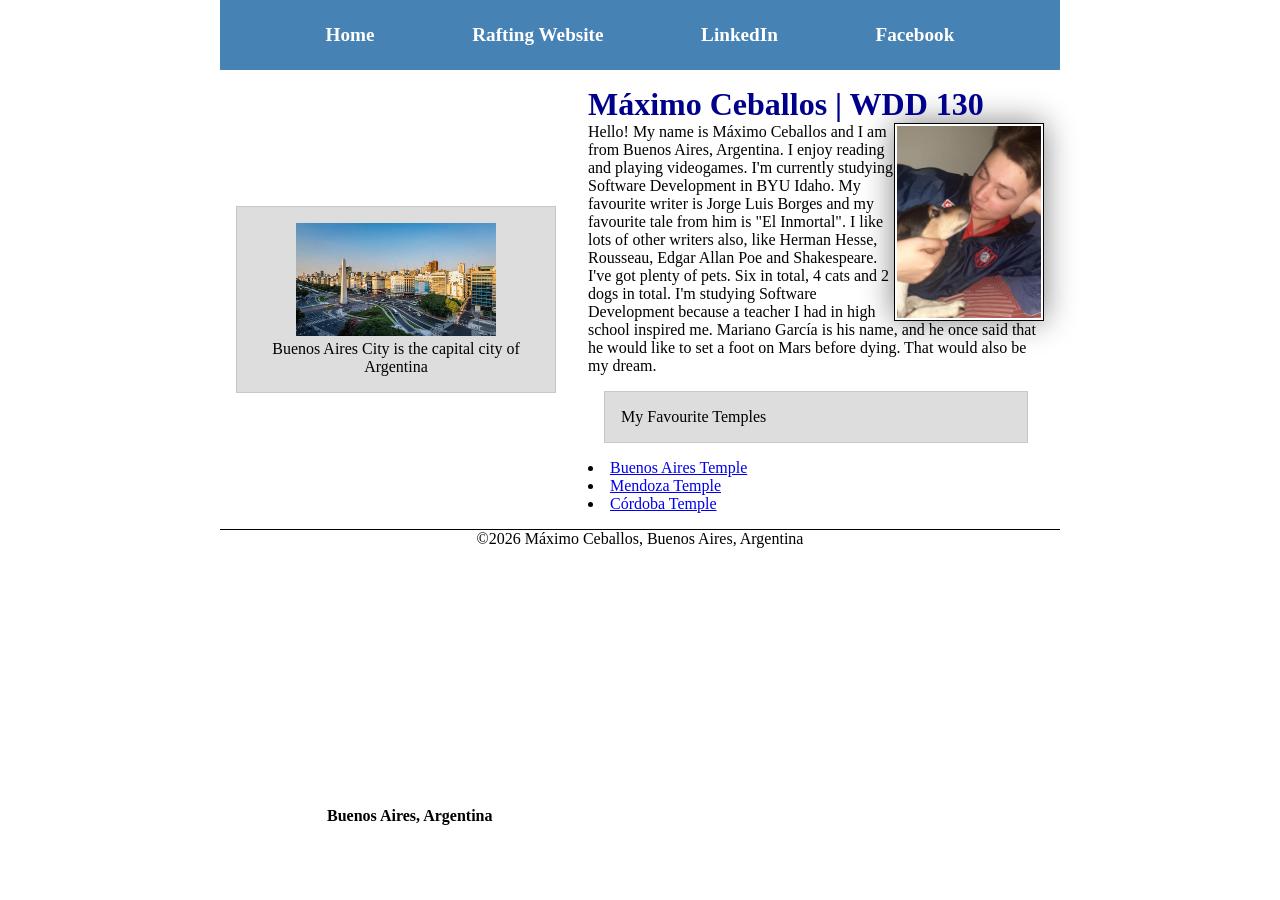
<file: index.html>
<!DOCTYPE html>
<html lang="en-US">

<head>
    <meta charset="utf-8">
    <meta name="viewport" content="width=device-width,initial-scale=1.0">
    <title> Máximo Ceballos | WDD 130</title>
    <meta name="description" content="This home page is for my WDD 130 course in BYU
        and it will be used to show my progress in both HTML and CSS">
    <meta name="author" content="Máximo Ceballos">
    <link rel="stylesheet" href="styles/styles.css">
</head>

<body>
    <header>
        <nav>
            <a href="#">Home</a>
            <a href="wwr/">Rafting Website</a>
            <a href="https://linkedin.com.">LinkedIn</a>
            <a href="https://facebook.com.">Facebook</a>
        </nav>
    </header>
    <div class="grid">
        <main>
            <h1> Máximo Ceballos | WDD 130</h1>
            <img src="images/profile.jpg" alt="Hello, my name is Máximo Ceballos" width="200">
            <p>Hello! My name is Máximo Ceballos and I am from Buenos Aires, Argentina. I enjoy
                reading
                and playing videogames. I'm currently studying Software Development in BYU Idaho. My
                favourite
                writer is Jorge Luis Borges and my favourite tale from him is "El Inmortal". I like
                lots
                of other
                writers also, like Herman Hesse, Rousseau, Edgar Allan Poe and Shakespeare. I've got
                plenty of pets.
                Six in total, 4 cats and 2 dogs in total. I'm studying Software Development because
                a
                teacher I had
                in high school inspired me. Mariano García is his name, and he once said that he
                would
                like to set
                a foot on Mars before dying. That would also be my dream.</p>
            <ul class="box">My Favourite Temples</ul>
            <li><a href="https://www.churchofjesuschrist.org/temples/details/buenos-aires-argentina-temple?lang=eng"
                  target="_blank" rel="noopener">Buenos Aires Temple</a></li>
            <li><a href="https://www.churchofjesuschrist.org/temples/details/mendoza-argentina-temple?lang=eng"
                  target="_blank" rel="noopener">Mendoza Temple</a></li>
            <li><a href="https://www.churchofjesuschrist.org/temples/details/cordoba-argentina-temple?lang=eng"
                  target="_blank" rel="noopener">Córdoba Temple</a></li>
        </main>
        <aside class="box">
            <h2>Buenos Aires, Argentina</h2>
            <img src="images/caba.jpg" alt="This is Buenos Aires City, Argentina" width="200">
            <p>Buenos Aires City is the capital city of Argentina </p>
        </aside>
    </div>
    <footer>
        <p>©2026 Máximo Ceballos, Buenos Aires, Argentina</p>
    </footer>
</body>

</html>
</file>
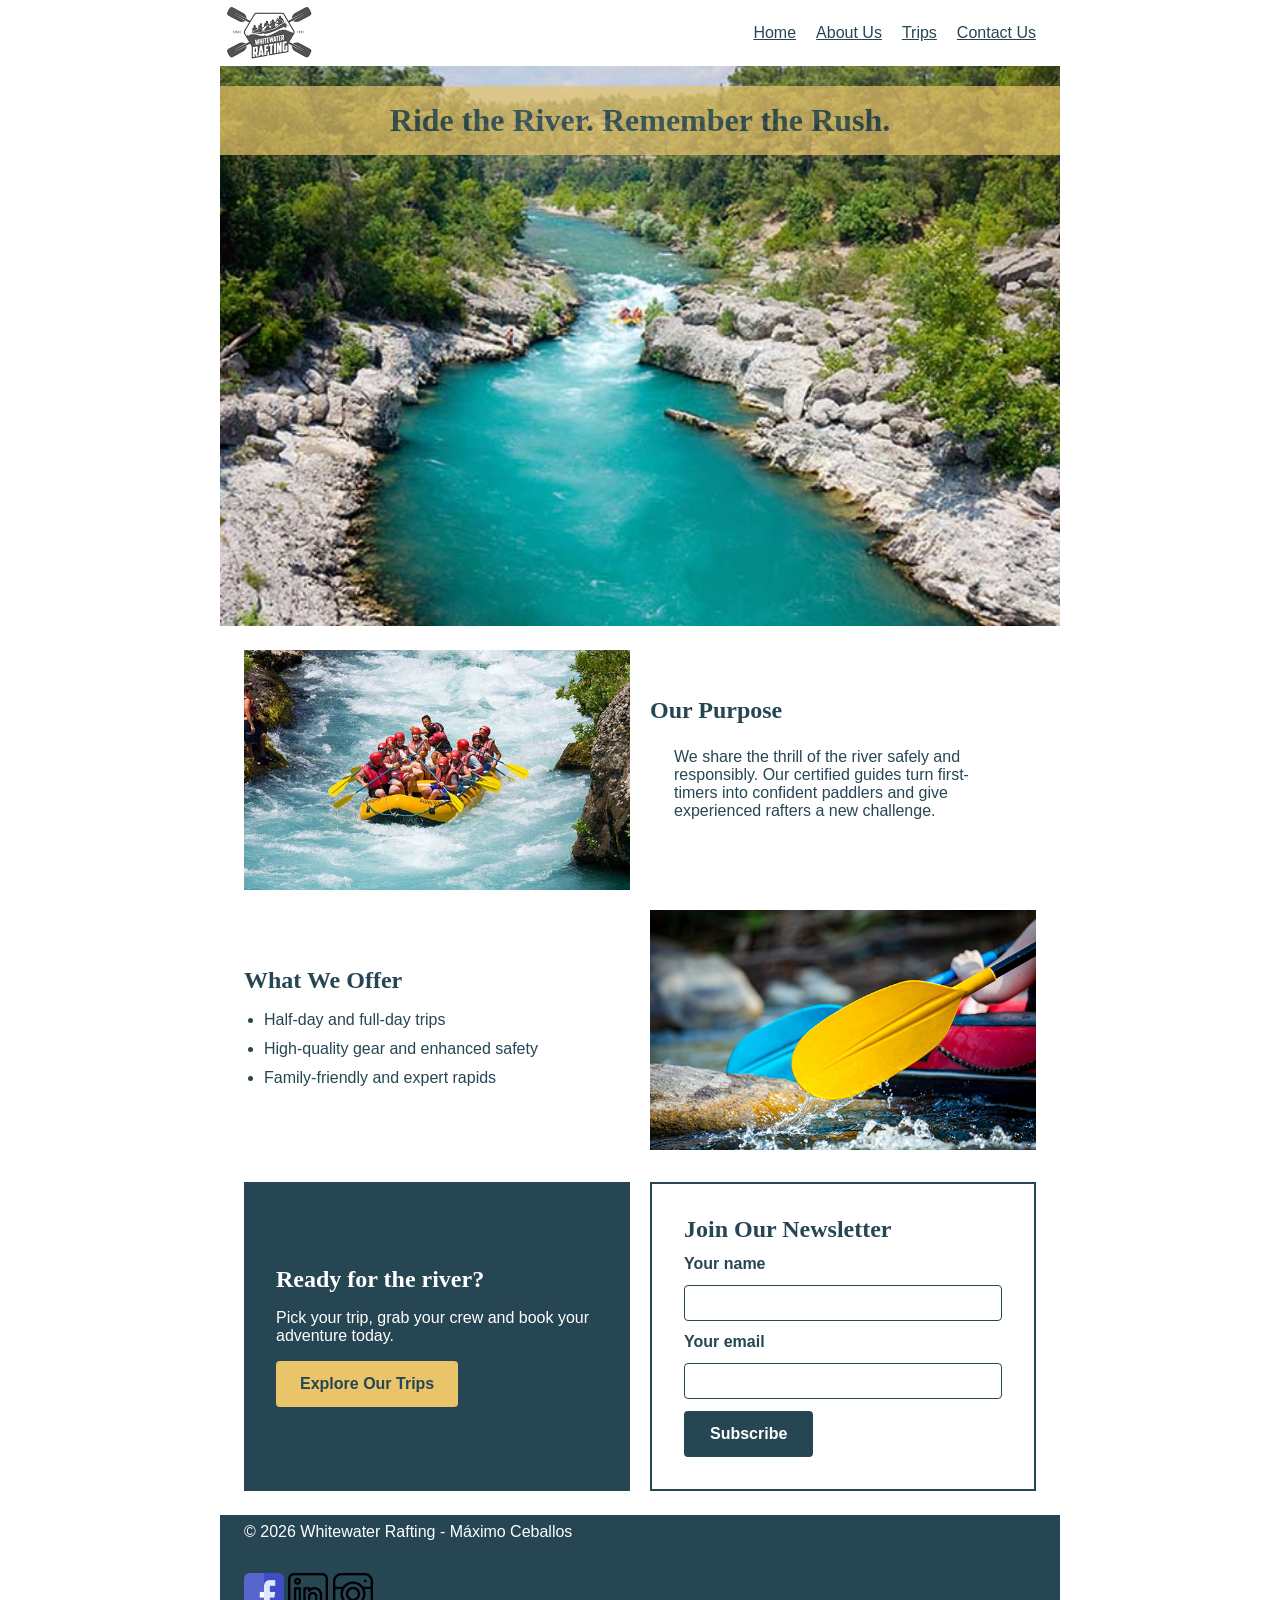
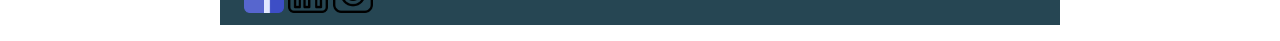
<file: wwr/index.html>
<!DOCTYPE html>
<html lang="en">

<head>
    <meta charset="UTF-8">
    <meta name="viewport" content="width=device-width, initial-scale=1.0">
    <meta name="author" content="Máximo Ceballos">
    <meta name="description"
      content="Whitewater Rafting offers guided river trips for every skill level. Explore our adventures and join our newsletter for trip news and special offers">
    <link rel="stylesheet" href="styles/rafting.css">
    <title>Home Whitewater Rafting</title>
</head>

<body>
    <header>
        <img src="images/z-wwr-crossedoars.png" alt="logo" width="200">
        <nav>
            <ul>
                <li><a href="index.html">Home</a></li>
                <li><a href="about.html">About Us</a></li>
                <li><a href="trips.html">Trips</a></li>
                <li><a href="contact.html">Contact Us</a></li>
            </ul>
        </nav>
    </header>
    <main>
        <div class="hero">
            <img src="images/rafting58_600.jpg" alt="Raft riding through whitewater rapids">
            <h1>Ride the River. Remember the Rush.</h1>
        </div>

        <section class="welcome">
            <img src="images/rafting1.jpg" alt="Guides and rafters paddling on the river">
            <div>
                <h2>Our Purpose</h2>
                <p>We share the thrill of the river safely and responsibly. Our certified guides
                    turn
                    first-timers into confident paddlers and give experienced rafters a new
                    challenge.</p>
            </div>
            <div>
                <h2>What We Offer</h2>
                <ul>
                    <li>Half-day and full-day trips</li>
                    <li>High-quality gear and enhanced safety</li>
                    <li>Family-friendly and expert rapids</li>
                </ul>
            </div>
            <img src="images/rafting3.jpg" alt="Group of rafters celebrating after a trip">
        </section>

        <section class="signup">
            <div class="cta">
                <h2>Ready for the river?</h2>
                <p>Pick your trip, grab your crew and book your adventure today.</p>
                <a href="trips.html" class="cta-button">Explore Our Trips</a>
            </div>

            <form class="newsletter" action="#" method="post">
                <h2>Join Our Newsletter</h2>
                <label for="name">Your name</label>
                <input type="text" id="name" name="name" required autocomplete="name">

                <label for="email">Your email</label>
                <input type="email" id="email" name="email" required autocomplete="email">

                <button type="submit">Subscribe</button>
            </form>
        </section>
    </main>
    <footer>
        <p>© 2026 Whitewater Rafting - Máximo Ceballos </p>
        <nav class="socialmedia">
            <a href="https://facebook.com">
                <img src="images/facebook.png" alt="Facebook Icon" width="100">
            </a>
            <a href="https://linkedin.com">
                <img src="images/linkedin.png" alt="LinkedIn Icon" width="100">
            </a>
            <a href="https://instagram.com">
                <img src="images/instagram.png" alt="Instagram Icon" width="100">
            </a>
        </nav>
    </footer>
</body>

</html>
</file>
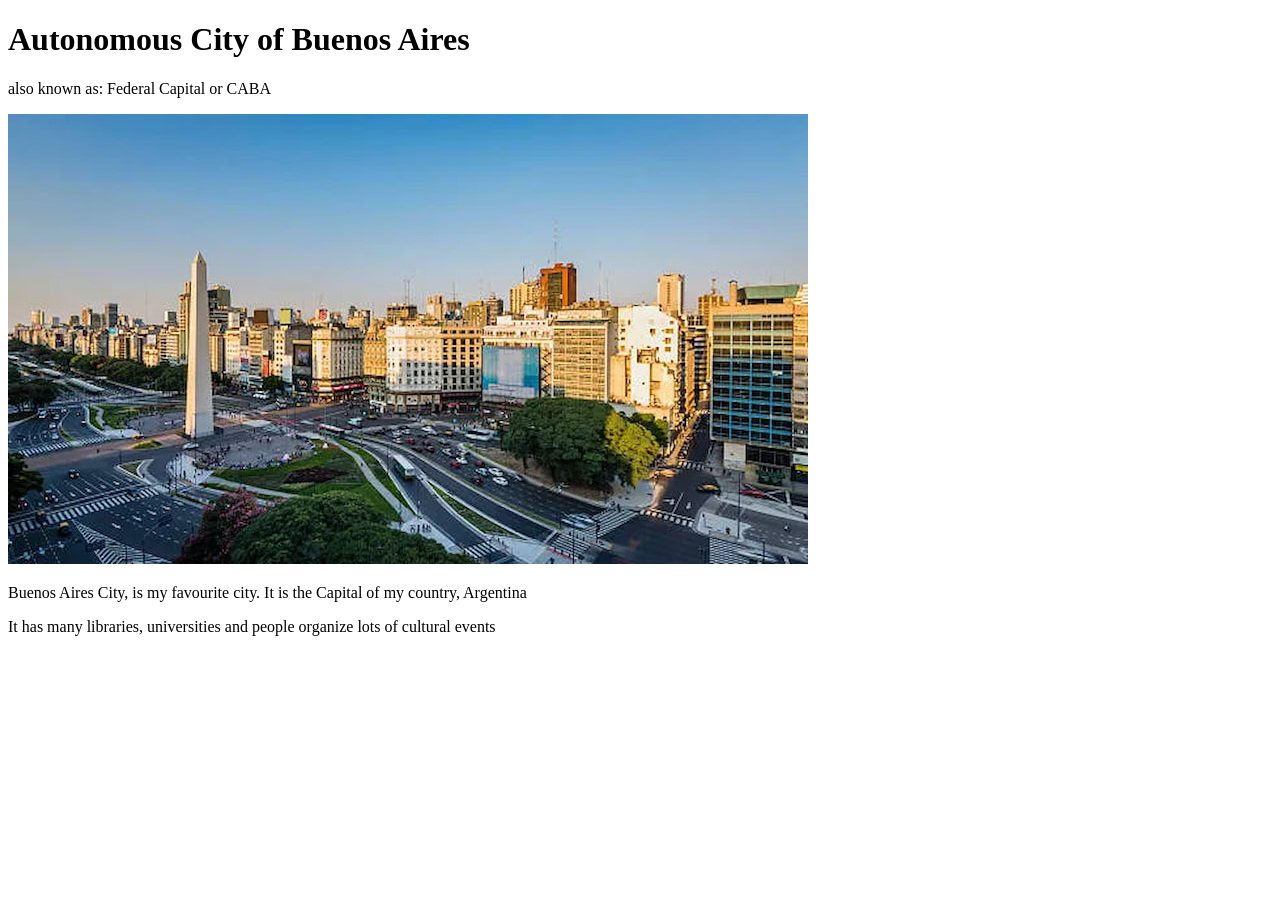
<file: week01/favorite-city.html>
<!DOCTYPE html>
<html lang="en">

<head>
    <meta charset="UTF-8">
    <meta name="viewport" content="width=device-width, initial-scale=1.0">
    <title>Favourite City</title>
</head>

<body>
    <h1>Autonomous City of Buenos Aires</h1>
    <p>also known as: Federal Capital or CABA</p>
    <img src="images/caba.jpg" alt="Buenos Aires Picture">
    <p>Buenos Aires City, is my favourite city. It is the Capital of my country, Argentina</p>
    <p>It has many libraries, universities and people organize lots of cultural events</p>
</body>

</html>
</file>
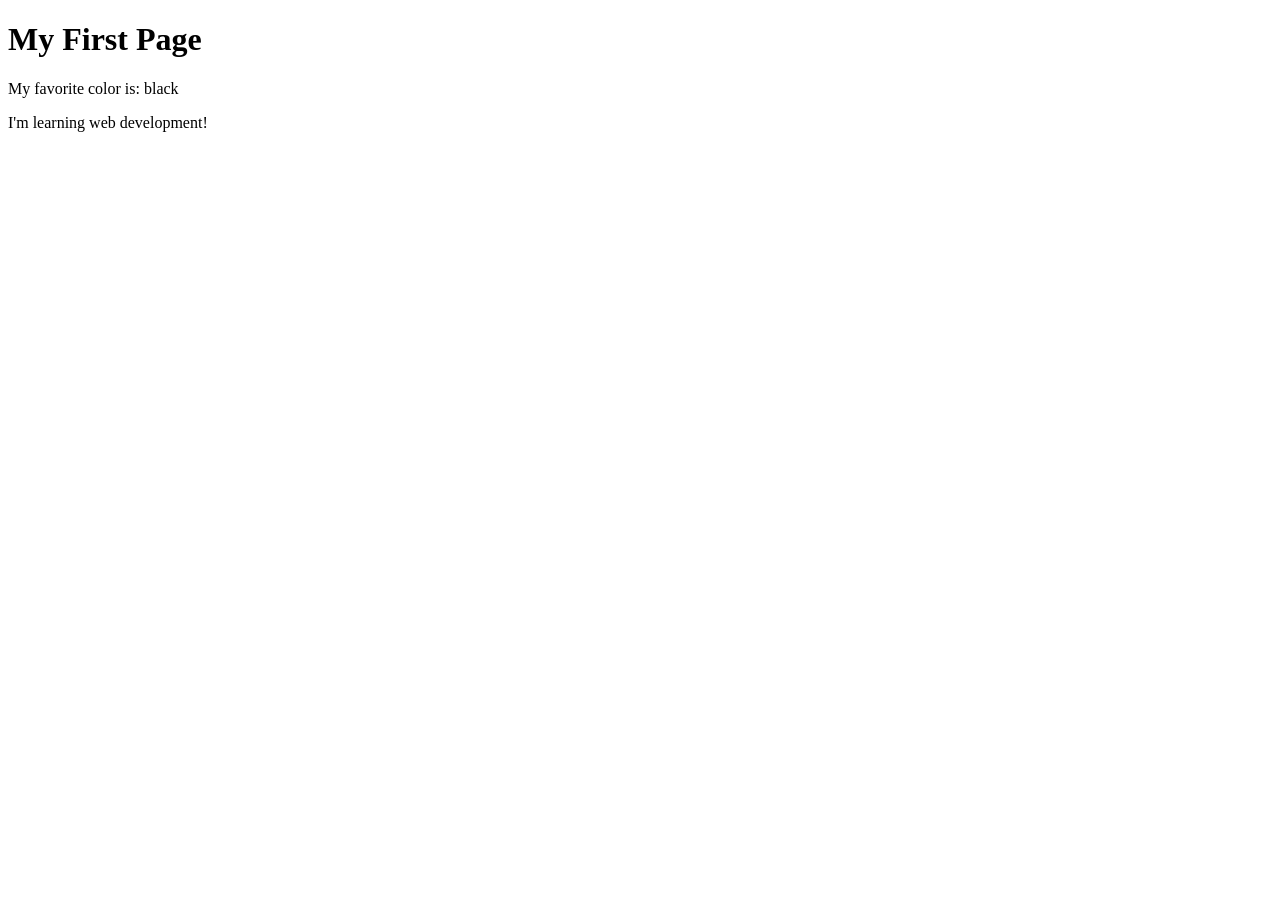
<file: week01/first-page.html>
<!DOCTYPE html>
<html lang="en">

<head>
    <meta charset="UTF-8">
    <meta name="viewport" content="width=device-width, initial-scale=1.0">
    <title>My First Page</title>
</head>

<body>
    <h1>My First Page</h1>
    <p>My favorite color is: black </p>
    <p>I'm learning web development! </p>
</body>

</html>
</file>
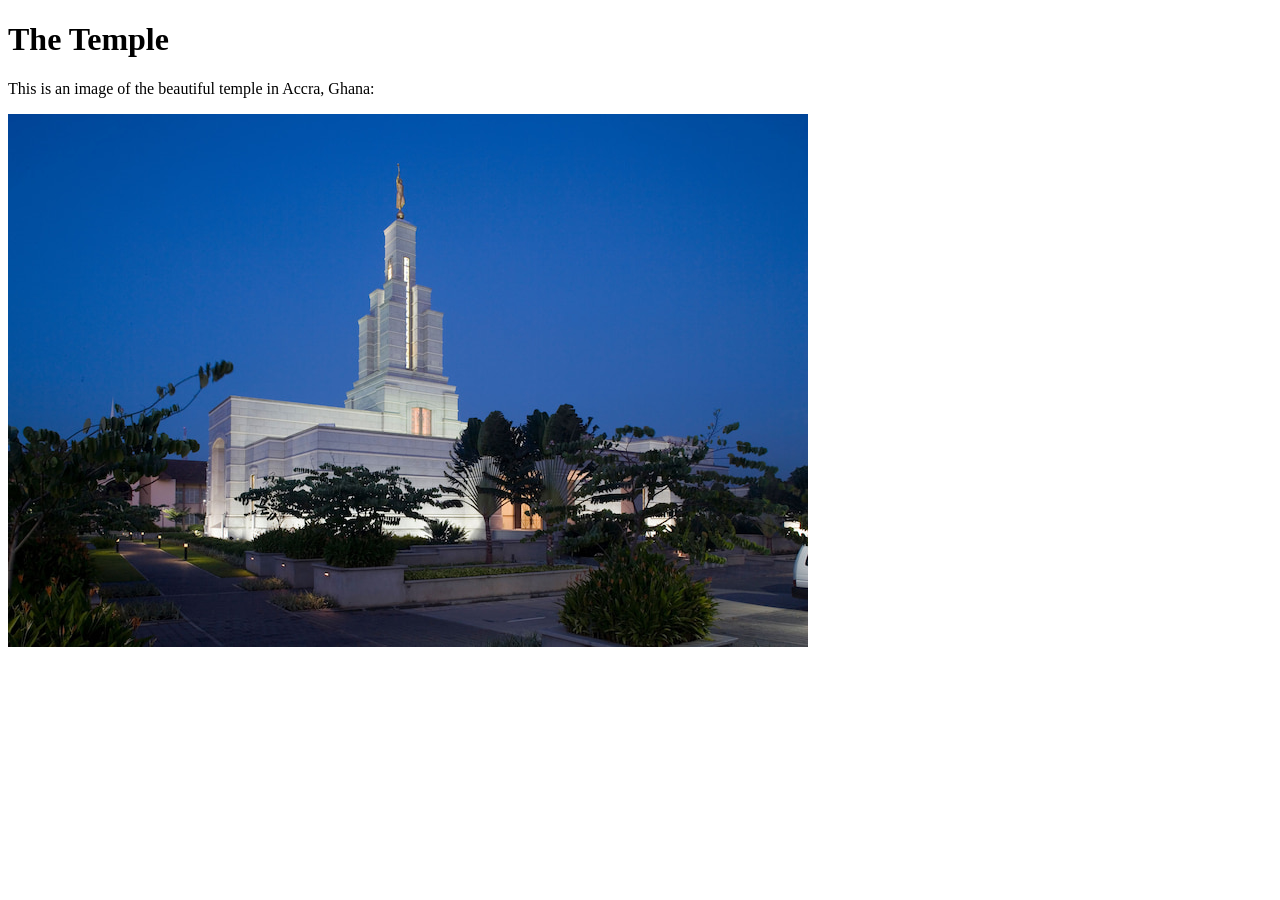
<file: week01/images-solution.html>
<!DOCTYPE html>
<html lang="en">
<head>
    <meta charset="UTF-8">
    <meta name="viewport" content="width=device-width, initial-scale=1.0">
    <title>Temple Image</title>
</head>
<body>
    <h1>The Temple</h1>
    <p>This is an image of the beautiful temple in Accra, Ghana:</p>
    <img src="images/temple-small.jpg" alt="The Accra Ghana Temple">
    
</body>
</html>
</file>
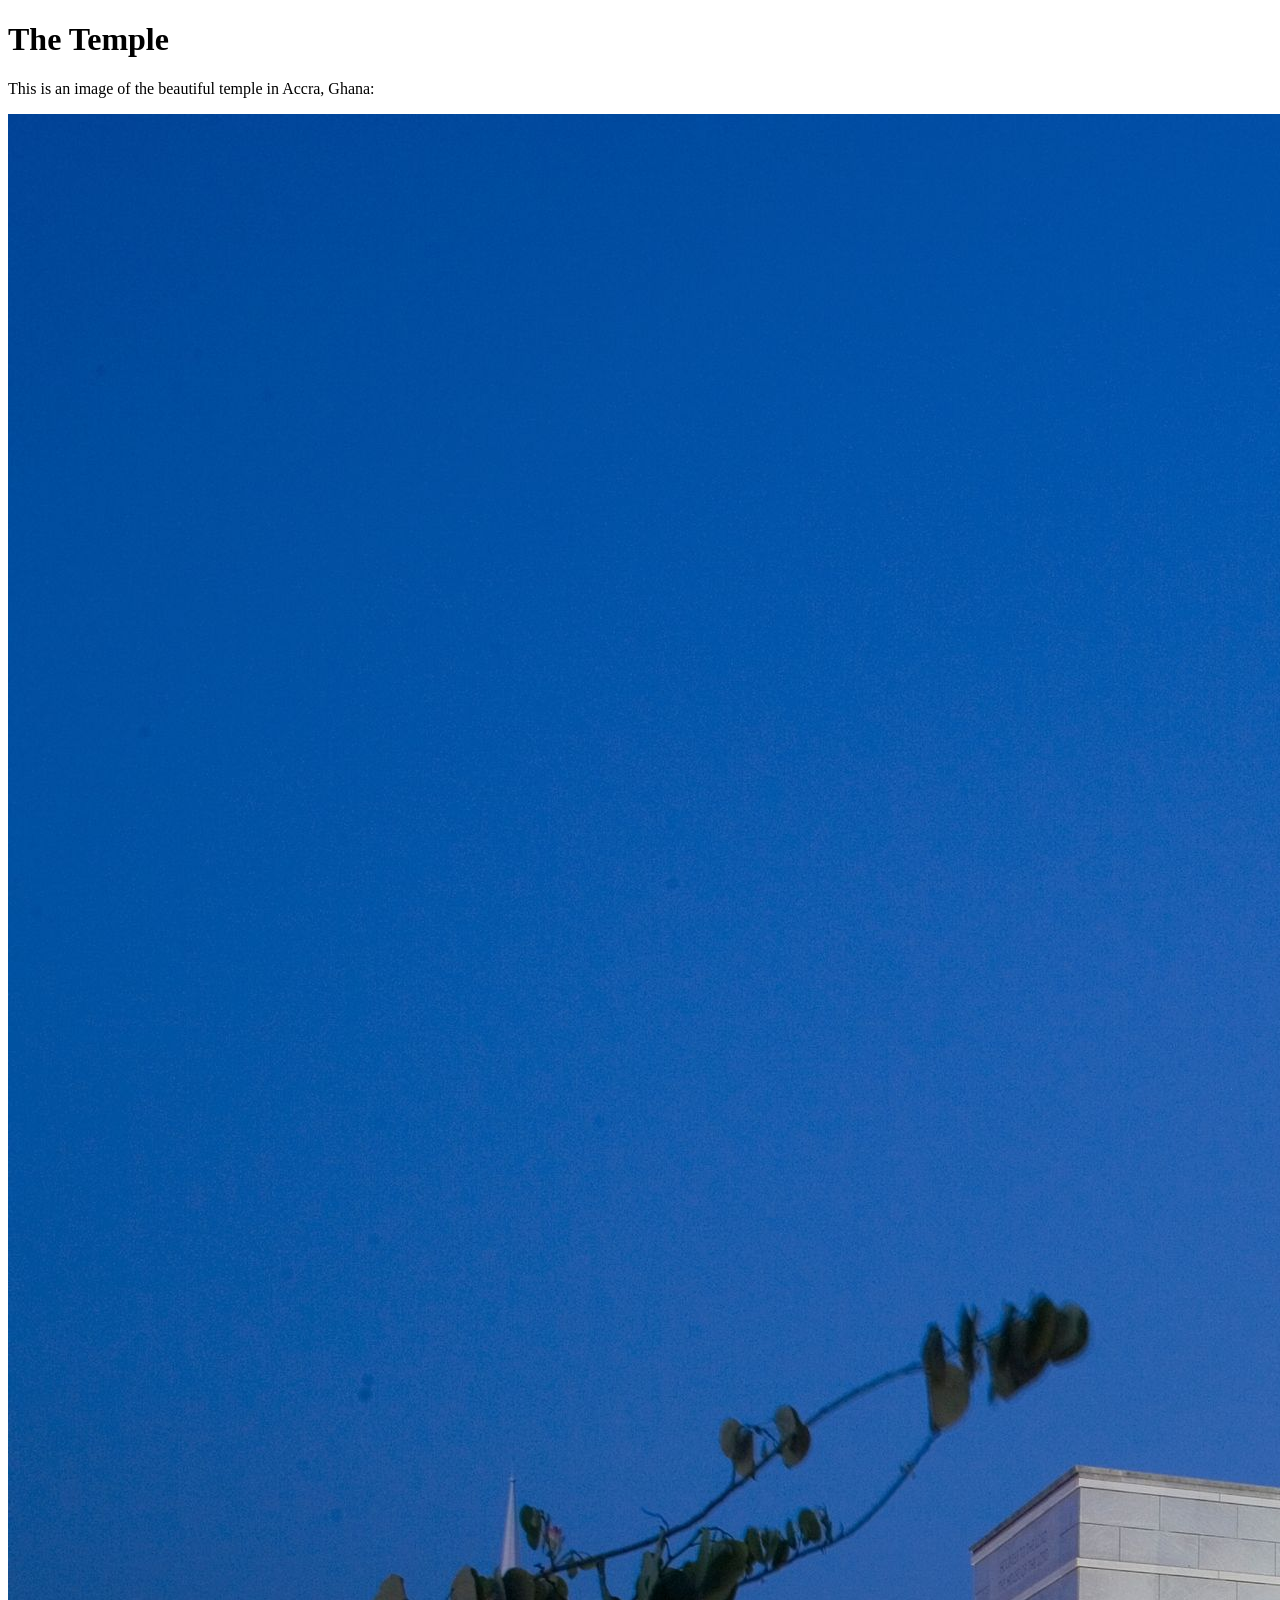
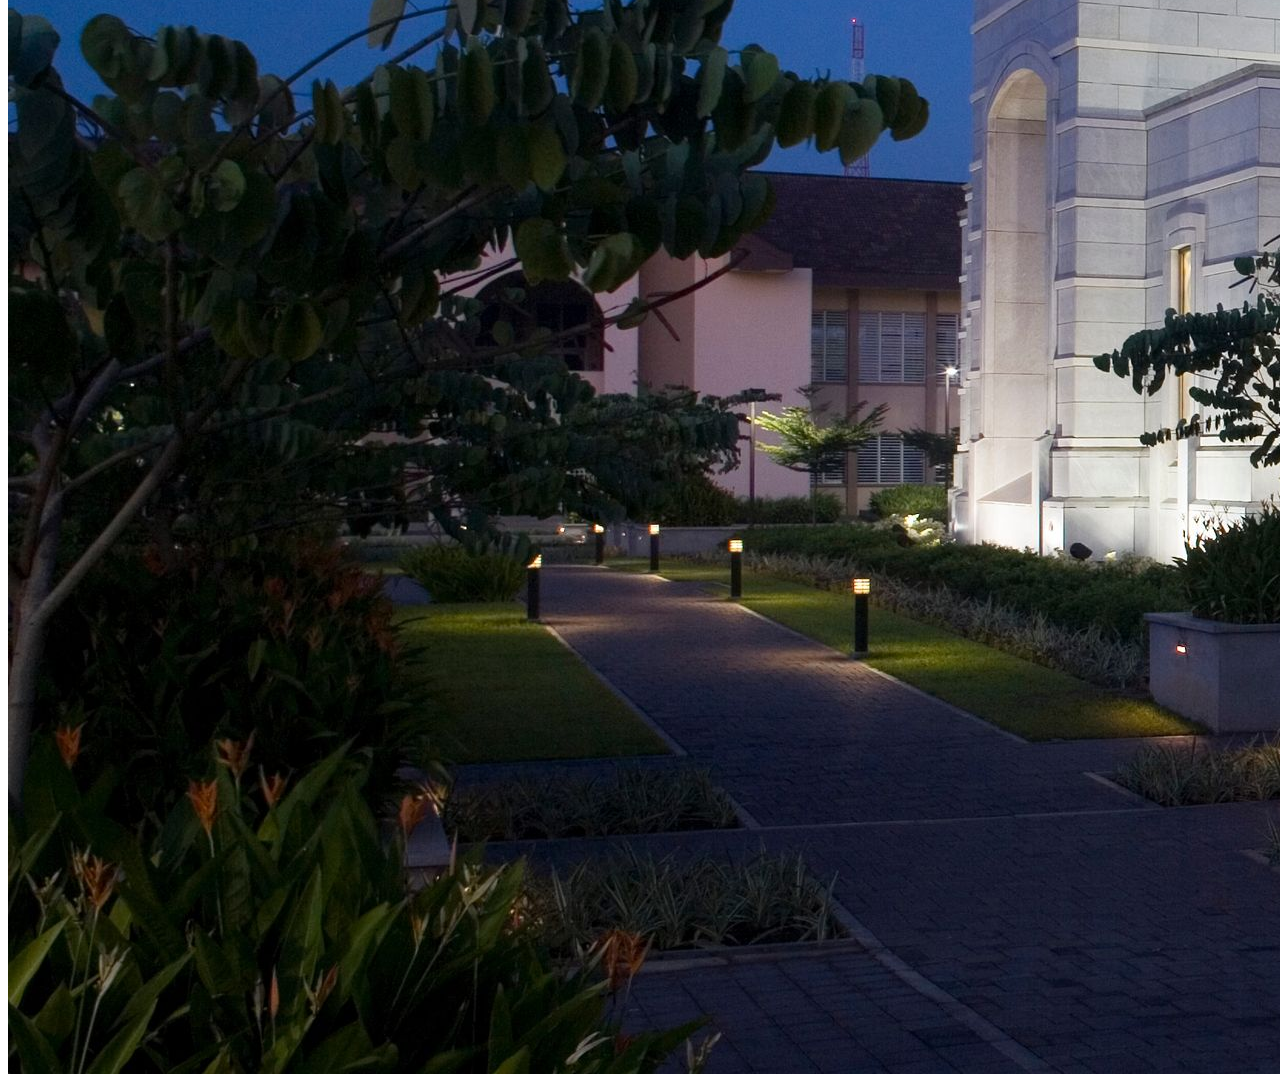
<file: week01/images.html>
<!DOCTYPE html>
<html lang="en">
<head>
    <meta charset="UTF-8">
    <meta name="viewport" content="width=device-width, initial-scale=1.0">
    <title>Temple Image</title>
</head>
<body>
    <h1>The Temple</h1>
    <p>This is an image of the beautiful temple in Accra, Ghana:</p>
    <img src="images/temple-large.jpeg" alt="The Accra Ghana Temple">
    
</body>
</html>
</file>
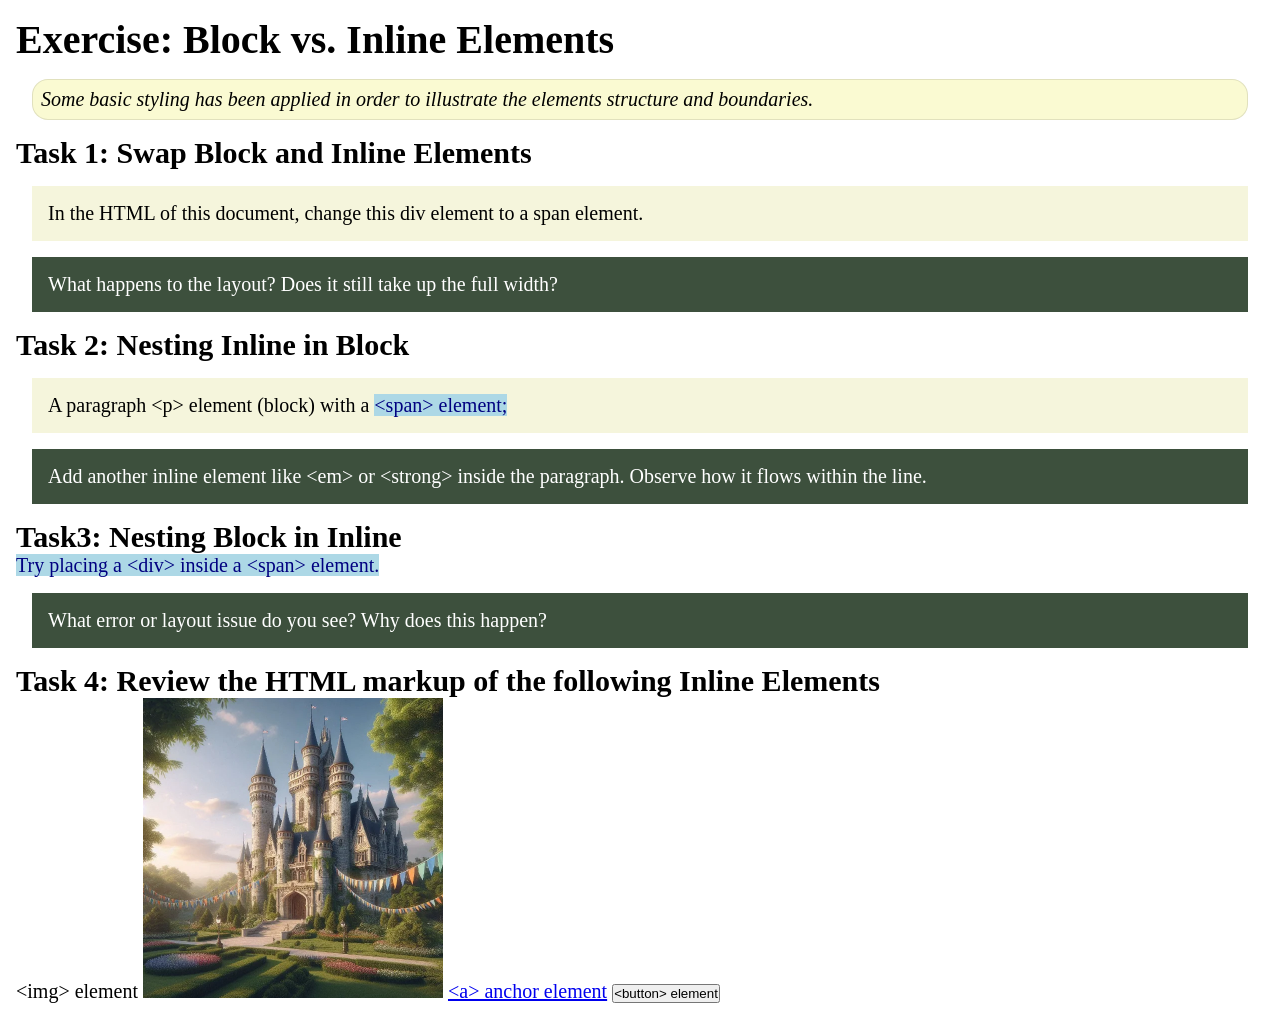
<file: week02/block-vs-inline.html>
<!DOCTYPE html>
<html lang="en">

<head>
    <meta charset="UTF-8">
    <meta name="viewport" content="width=device-width, initial-scale=1.0">
    <title>Exercise: Block vs. Inline Elements</title>
    <link rel="stylesheet" href="styles/block-vs-inline.css">
</head>

<body>
    <main>
        <h1>Exercise: Block vs. Inline Elements</h1>
        <p class="note">Some basic styling has been applied in order to illustrate the elements structure and
            boundaries.</p>

        <h2>Task 1: Swap Block and Inline Elements</h2>
        <div>In the HTML of this document, change this div element to a span element.</div>

        <p class="question">What happens to the layout? Does it still take up the full width?</p>

        <h2>Task 2: Nesting Inline in Block</h2>
        <p>A paragraph &lt;p&gt; element (block) with a <span>&lt;span&gt; element;</span></p>
        <p class="question">Add another inline element like &lt;em&gt; or &lt;strong&gt; inside the paragraph. Observe
            how it flows within the line.</p>

        <h2>Task3: Nesting Block in Inline</h2>
        <span>Try placing a &lt;div&gt; inside a &lt;span&gt; element.</span>
            <p class="question">What error or layout issue do you see? Why does this happen?</p>


            <h2>Task 4: Review the HTML markup of the following Inline Elements</h2>
        &lt;img&gt; element
        <img src="images/castle.webp" alt="placeholder image (images are inline)" width="300" height="300">
        <a href="https://churchofjesuschrist.org">&lt;a&gt; anchor element</a>
        <button type="button">&lt;button&gt; element</button>
    </main>
</body>

</html>
</file>
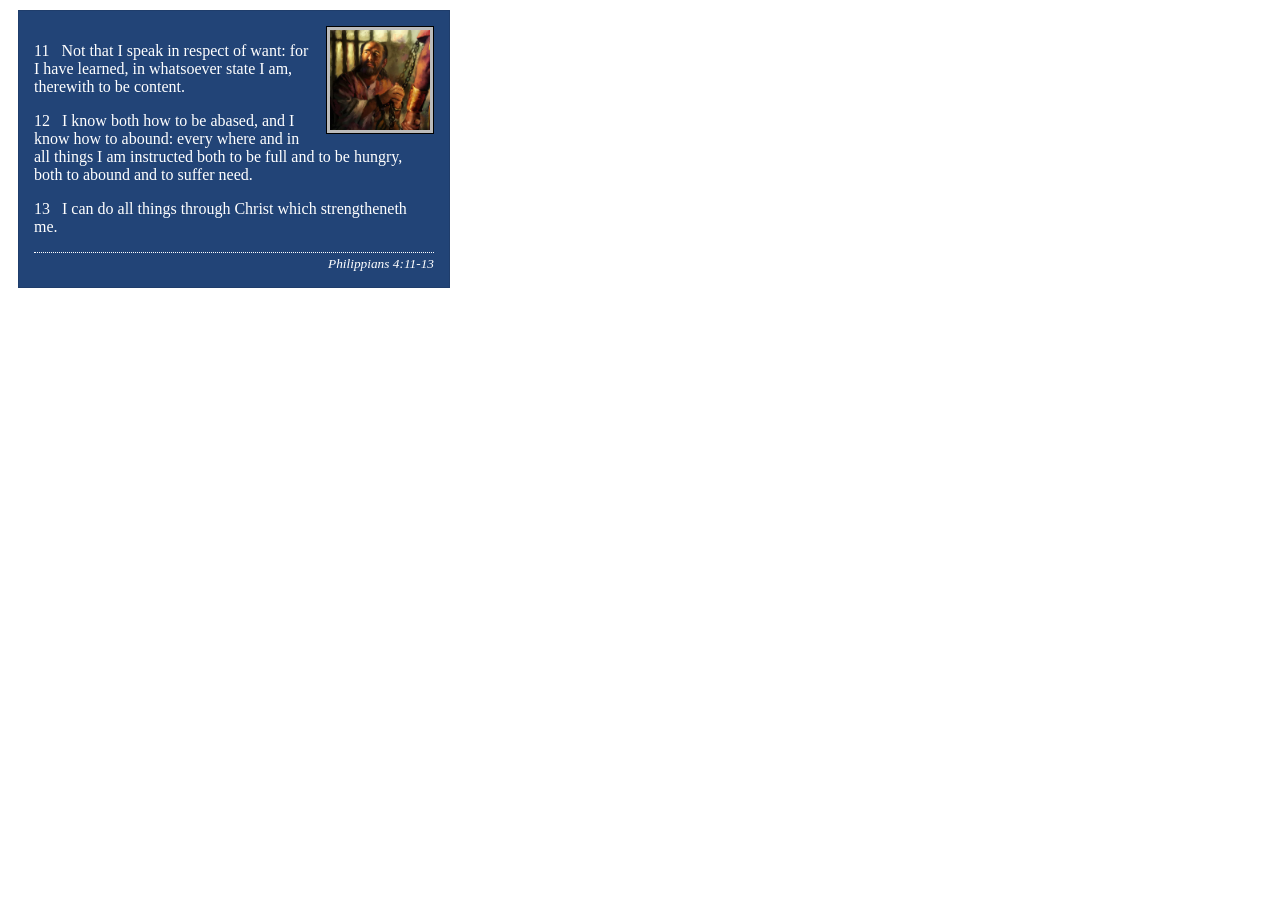
<file: week02/box-model-solution.html>
<!DOCTYPE html>
<html lang="en">
<head>
    <meta charset="UTF-8">
    <meta name="viewport" content="width=device-width, initial-scale=1.0">
    <title>Box Model Activity</title>
    <link rel="stylesheet" href="styles/box-model-solution.css">
</head>
<body>
    <main>
        <div class="callout">
            <img src="images/apostle-paul-imprisoned.webp" alt="Paul the Apostle - Imprisoned in Rome" width="200" height="200">
            <blockquote>
                <p>11 &nbsp; Not that I speak in respect of want: for I have learned, in whatsoever state I am, therewith to be content.</p>
                <p>12 &nbsp; I know both how to be abased, and I know how to abound: every where and in all things I am instructed both to be full and to be hungry, both to abound and to suffer need.</p>
                <p>13 &nbsp; I can do all things through Christ which strengtheneth me.</p>
            </blockquote>
            <cite>Philippians 4:11-13</cite>
        </div>
    </main>
</body>
</html>
</file>
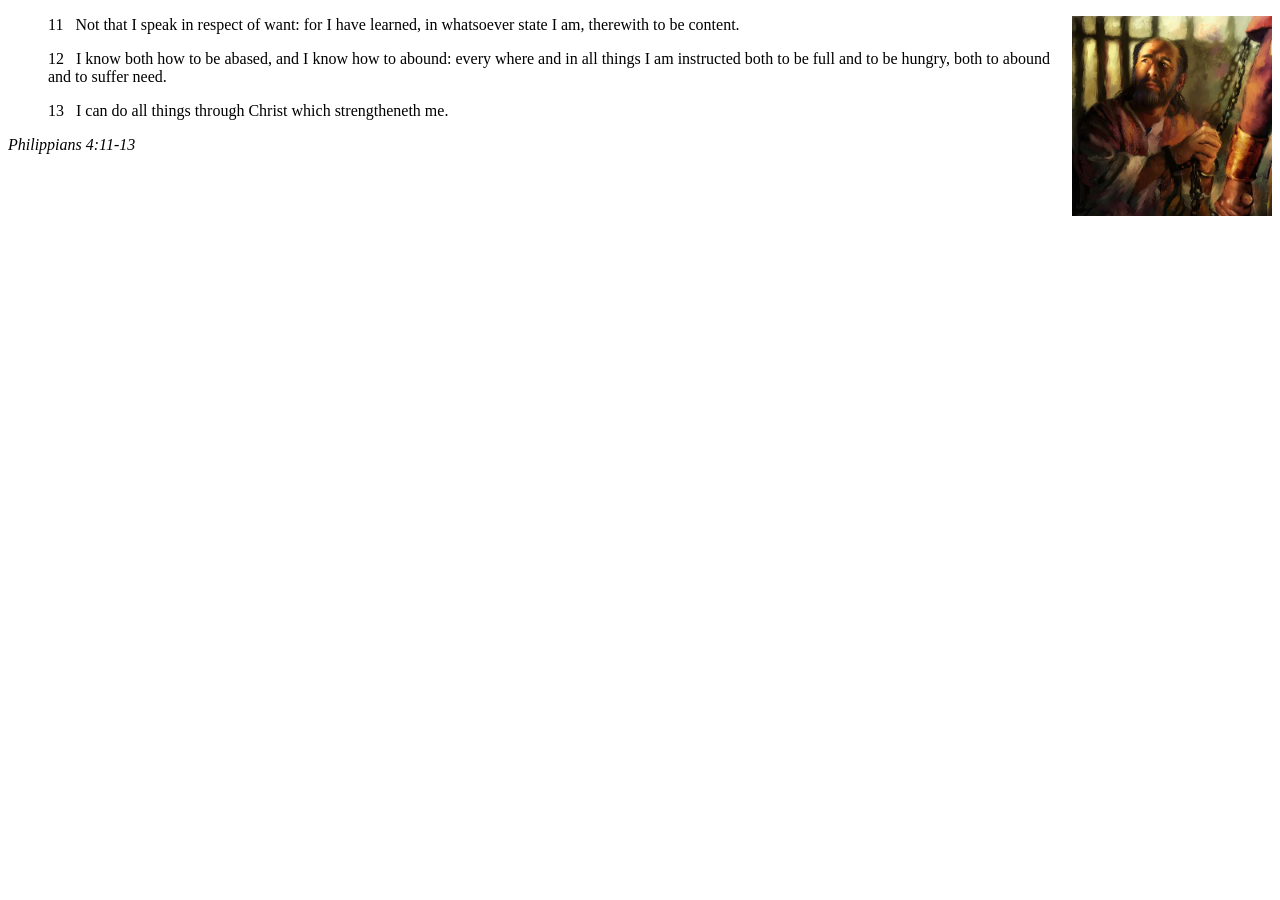
<file: week02/box-model.html>
<!DOCTYPE html>
<html lang="en">

<head>
    <link rel="stylesheet" href="styles/box-model.css" <meta charset="UTF-8">
    <meta name="viewport" content="width=device-width, initial-scale=1.0">
    <title>Box Model Activity</title>
</head>

<body>
    <main>
        <div class="callout">
            <img src="images/apostle-paul-imprisoned.webp"
              alt="Paul the Apostle - Imprisoned in Rome" width="200" height="200">
            <blockquote>
                <p>11 &nbsp; Not that I speak in respect of want: for I have learned, in whatsoever
                    state I am, therewith to be content.</p>
                <p>12 &nbsp; I know both how to be abased, and I know how to abound: every where and
                    in all things I am instructed both to be full and to be hungry, both to abound
                    and to suffer need.</p>
                <p>13 &nbsp; I can do all things through Christ which strengtheneth me.</p>
            </blockquote>
            <cite>Philippians 4:11-13</cite>
        </div>
    </main>
</body>

</html>
</file>
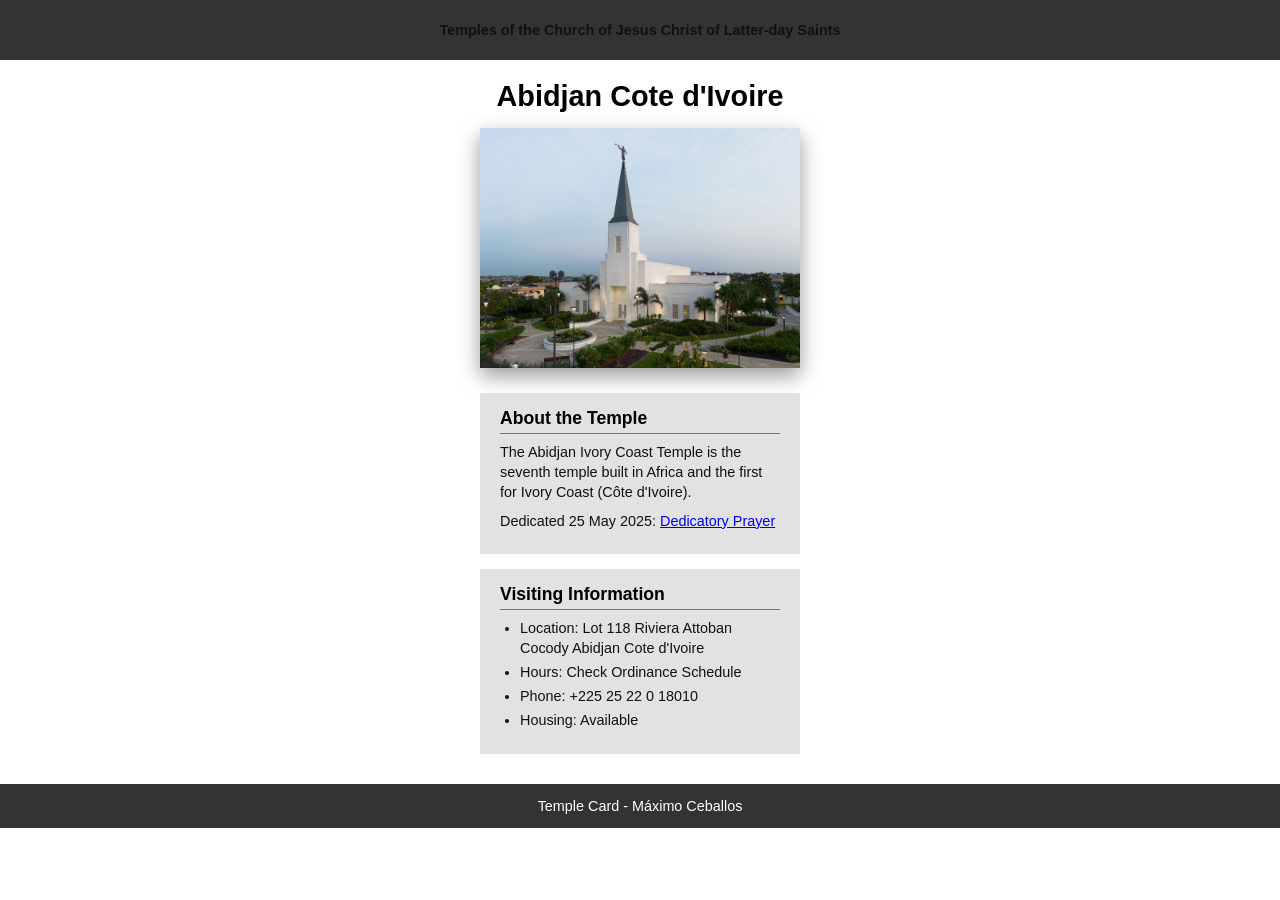
<file: week02/temple.html>
<!DOCTYPE html>
<html lang="en">

<head>
    <link rel="stylesheet" href="styles/temple.css">
    <meta charset="UTF-8">
    <meta name="viewport" content="width=device-width, initial-scale=1.0">
    <title>Temple Card - Abidjan Cote d'Ivoire</title>
</head>

<body>
    <header>
        <p>Temples of the Church of Jesus Christ of Latter-day Saints</p>
    </header>
    <main>
        <h1>Abidjan Cote d'Ivoire</h1>
        <picture>
            <img src="images/abidjan-ivory-coast.jpeg" alt="Abidjan Cote d'Ivoire Temple">
        </picture>
        <section>
            <h2>About the Temple</h2>
            <p>The Abidjan Ivory Coast Temple is the seventh temple built in Africa and the first
                for Ivory Coast (Côte
                d'Ivoire).</p>
            <p>Dedicated 25 May 2025: <a
                  href="https://www.churchofjesuschrist.org/temples/dedicatory-prayer/abidjan-ivory-coast-temple/2025-05-25?lang=eng"
                  target="_blank" rel="noopener noreferrer">Dedicatory Prayer</a></p>
        </section>
        <section>
            <h2>Visiting Information</h2>
            <ul>
                <li>Location: Lot 118 Riviera Attoban Cocody Abidjan Cote d'Ivoire</li>
                <li>Hours: Check Ordinance Schedule</li>
                <li>Phone: +225 25 22 0 18010</li>
                <li>Housing: Available</li>
            </ul>
        </section>
    </main>
    <footer>
        <p>Temple Card - Máximo Ceballos</p>
    </footer>
</body>

</html>
</file>
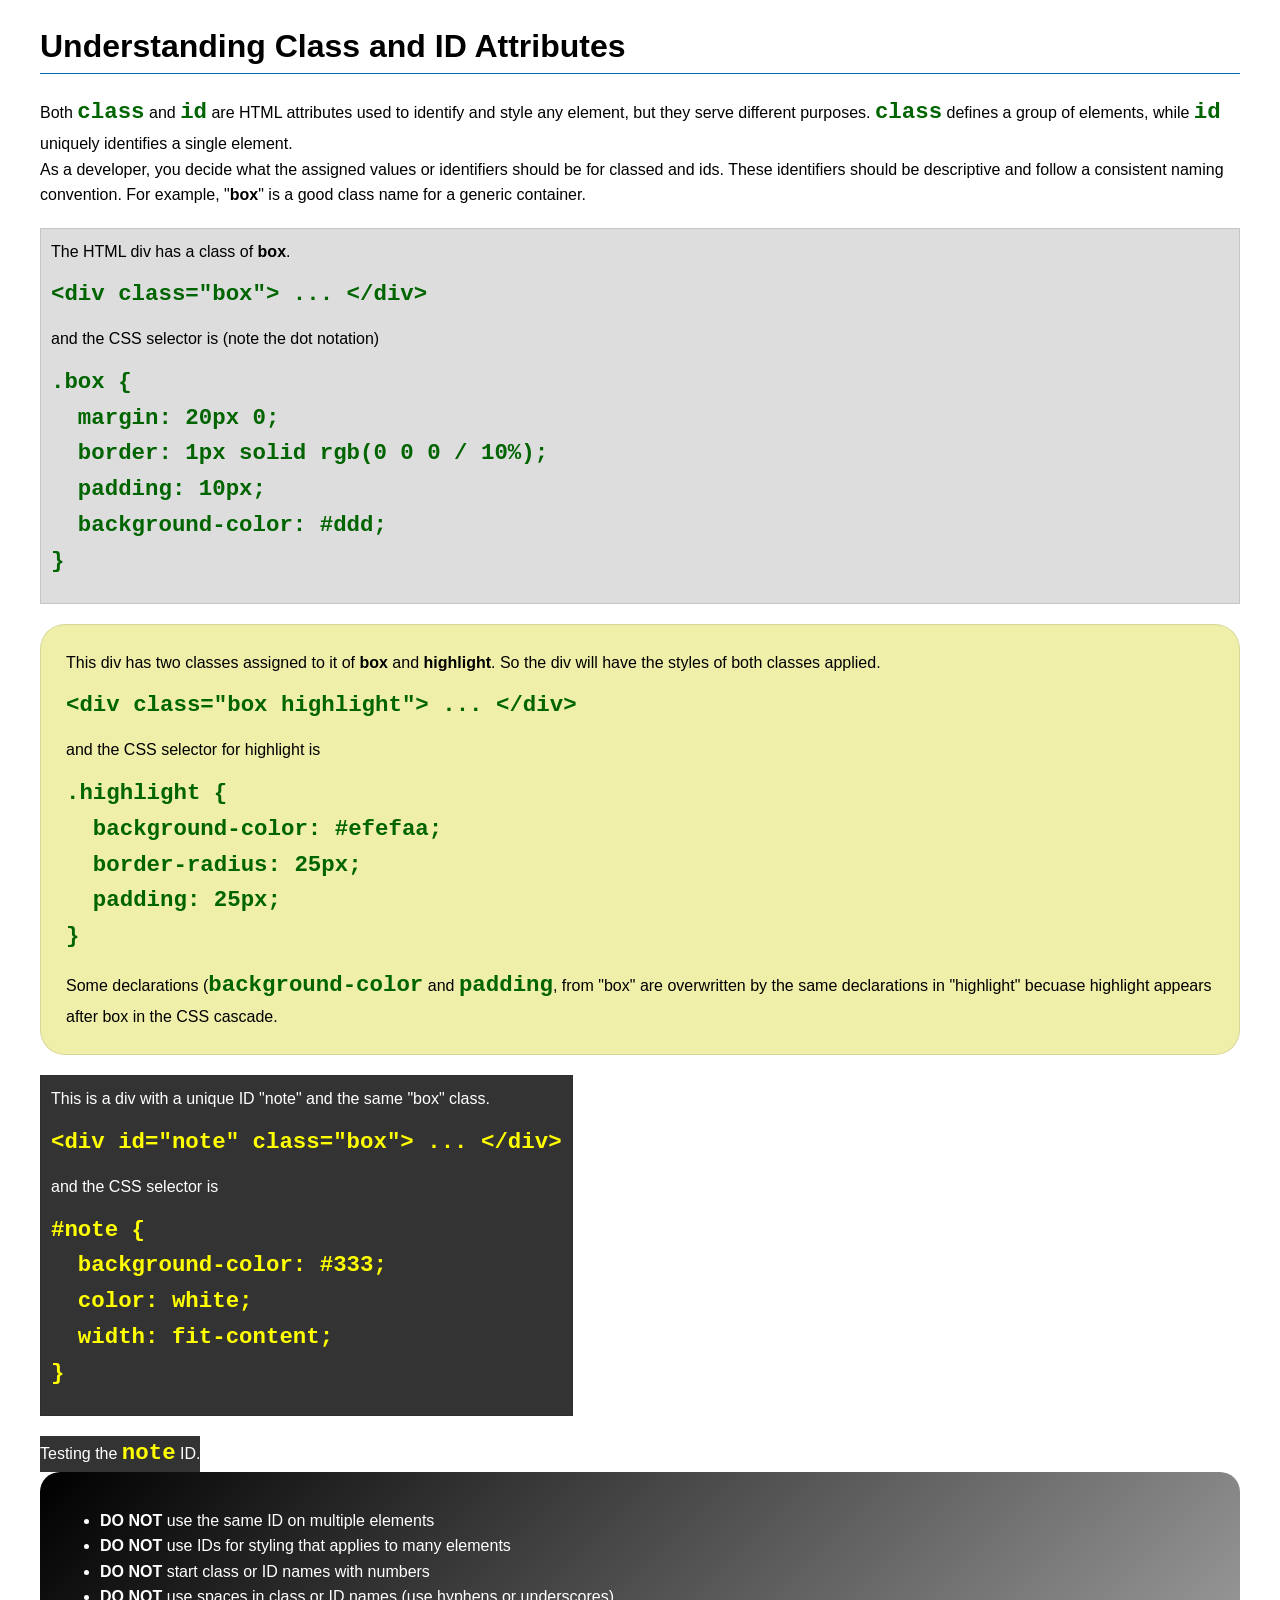
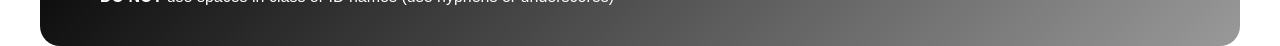
<file: week03/class-and-id.html>
<!DOCTYPE html>
<html lang="en">

<head>
    <meta charset="UTF-8">
    <meta name="viewport" content="width=device-width, initial-scale=1.0">
    <title>Class vs ID Attributes</title>
    <link rel="stylesheet" href="styles/class-and-id.css">
</head>

<body>
    <h1>Understanding Class and ID Attributes</h1>
    <p>Both <code>class</code> and <code>id</code> are HTML attributes used to identify and style any element, but they
        serve different purposes. <code>class</code> defines a group of elements, while <code>id</code> uniquely
        identifies a single element.</p>
    <p>As a developer, you decide what the assigned values or identifiers should be for classed and ids. These
        identifiers should be
        descriptive and follow a consistent naming convention. For example, "<strong>box</strong>" is a good class name
        for a generic container.</p>
    <div class="box">
        <p>The HTML div has a class of <strong>box</strong>.</p>
        <pre><code class="html">&lt;div class="box"&gt; ... &lt;/div&gt;</code></pre>
        and the CSS selector is (note the dot notation)
        <pre><code class="css">.box {
  margin: 20px 0;
  border: 1px solid rgb(0 0 0 / 10%);
  padding: 10px;
  background-color: #ddd; 
}</code></pre>
    </div>

    <div class="box highlight">
        <p>This div has two classes assigned to it of <strong>box</strong> and <strong>highlight</strong>. So the div
            will have the styles of both classes applied.</p>
        <pre><code class="html">&lt;div class="box highlight"&gt; ... &lt;/div&gt;</code></pre>
        and the CSS selector for highlight is
        <pre><code class="css">.highlight {
  background-color: #efefaa;
  border-radius: 25px;
  padding: 25px;
}</code></pre>
<p>Some declarations (<code>background-color</code> and <code>padding</code>, from "box" are overwritten by the same declarations in "highlight" becuase highlight appears after box in the CSS cascade.</p>
    </div>

    <div id="note" class="box">
        <p>This is a div with a unique ID "note" and the same "box" class.</p>
        <pre><code class="html">&lt;div id="note" class="box"&gt; ... &lt;/div&gt;</code></pre>
        and the CSS selector is
        <pre><code class="css">#note {
  background-color: #333;
  color: white;
  width: fit-content;
}</code></pre>
    </div>

    <div id="note">
        <p>Testing the <code>note</code> ID.</p>
    </div>

    <section id="best-practice">
        <ul>
            <li><strong>DO NOT</strong> use the same ID on multiple elements</li>
            <li><strong>DO NOT</strong> use IDs for styling that applies to many elements</li>
            <li><strong>DO NOT</strong> start class or ID names with numbers</li>
            <li><strong>DO NOT</strong> use spaces in class or ID names (use hyphens or underscores)</li>
        </ul>
    </section>




</body>

</html>
</file>
<file: styles/styles.css>
* {
    margin: 0;
    padding: 0;
    box-sizing: border-box;
}

nav {
    background-color: steelblue;
    padding: 1rem;
    display: flex;
    justify-content: space-evenly;
    align-items: center;
}

nav a {
    color: white;
    display: block;
    padding: 0.5rem;
    text-decoration: none;
    font-size: 1.2rem;
    font-weight: 700;
    color: #fff;
}

h1 {
    color: darkblue;
    border-bottom: steelblue;
}

main img {
    width: 150px;
    height: auto;
    border: 1px solid black;
    padding: 2px;
    box-shadow: 0 0 30px gray;
    float: right;
}

p {
    padding: 0;
}

aside {
    width: 20rem;
    margin: 1rem;
    border: 1px solid rgb(0 0 0 / 0.2);
    padding: 1rem;
    background-color: #eee;
    color: #333;
    text-align: center;
}

aside img {
    width: 200px;
    height: auto;
}

footer {
    margin-top: 15px;
    border-top: 1px solid #000;
    text-align: center;
}

/* Class Selectors */

.box {
    margin: 1rem;
    border: 1px solid rgb(0 0 0 / 10%);
    padding: 1rem;
    background-color: #ddd;
    color: #000;
}

aside h2 {
    position: absolute;
    top: 600px;
    left: 90px;
    font-size: medium;
}

header,
footer {
    max-width: 840px;
    margin: 0 auto;
}

header,
.grid,
footer {
    max-width: 840px;
    margin: 0 auto;
}

.grid {
    display: grid;
    align-items: center;
}

main {
    grid-column: 2/3;
    margin: 1rem;
}

aside {
    width: 20rem;
    position: relative;
    grid-column: 1/2;
    grid-row: 1/2;
}
</file>
<file: wwr/styles/rafting.css>
:root {
    --primary-color: #264653;
    --accent1-color: #e9c46a;
    --heading-font: Georgia, "Times New Roman", serif;
    --body-font: Arial, Helvetica, sans-serif;
}

* {
    margin: 0;
    padding: 0;
    box-sizing: border-box;
}

body {
    font-family: var(--body-font);
    color: var(--primary-color);
}

header,
main,
footer {
    width: 840px;
    margin: 0 auto;
}

header {
    display: grid;
    grid-template-columns: 1fr 2fr;
    align-items: center;
}

nav ul {
    display: flex;
    justify-content: flex-end;
    gap: 20px;
    list-style: none;
}

header img {
    width: 100px;
}

h1,
h2,
h3 {
    font-family: var(--heading-font);
    color: var(--primary-color);
}

main > h1 {
    text-align: center;
    margin: 16px;
}

nav,
p,
section,
article {
    margin: 16px;
    padding: 8px;
}

nav a {
    color: var(--primary-color);
}

.socialmedia a {
    text-decoration: none;
}

.hero {
    position: relative;
}

.hero img {
    display: block;
    width: 100%;
    height: auto;
}

.hero h1 {
    position: absolute;
    top: 20px;
    width: 100%;
    padding: 16px;
    text-align: center;
    opacity: 0.7;
    background-color: var(--accent1-color);
    color: var(--primary-color);
}

.hero article {
    position: absolute;
    bottom: 20px;
    left: 20px;
    right: 20px;
    padding: 16px;
    background-color: var(--primary-color);
    color: #fff;
    opacity: 0.9;
}

.hero article img {
    float: right;
    width: 125px;
    margin-left: 16px;
}

footer {
    background-color: var(--primary-color);
    color: #fff;
}

.socialmedia img {
    width: 40px;
    height: 40px;
}

.history,
.contact-info,
.welcome,
.signup {
    display: grid;
    grid-template-columns: 1fr 1fr;
    gap: 20px;
}

.history,
.welcome {
    align-items: center;
}

.contact-info {
    align-items: start;
}

.adventures {
    display: grid;
    grid-template-columns: repeat(5, 1fr);
    gap: 10px;
}

.staff,
.trips-grid {
    display: grid;
    grid-template-columns: repeat(3, 1fr);
    gap: 20px;
}

.trips-grid {
    margin-top: 16px;
}

.history h2,
.adventures h2,
.staff h2 {
    grid-column: 1 / -1;
    text-align: center;
}

.adventures figure,
.staff figure {
    margin: 0;
    text-align: center;
}

.adventures figcaption,
.staff figcaption {
    padding: 8px;
}

.adventures figcaption {
    font-size: 0.9rem;
}

.staff figcaption {
    font-weight: bold;
}

.adventures img {
    width: 100%;
    height: 120px;
    object-fit: cover;
}

.staff img {
    width: 150px;
    height: 150px;
    border-radius: 50%;
    object-fit: cover;
}

address {
    font-style: normal;
    margin: 16px;
}

.contact-info iframe {
    width: 100%;
    height: 300px;
    border: none;
}

.contact-form form {
    max-width: 600px;
}

.form-field {
    display: flex;
    flex-direction: column;
    margin-bottom: 16px;
}

label,
legend {
    font-weight: bold;
}

input[type="text"],
input[type="email"],
textarea {
    padding: 8px;
    border: 1px solid var(--primary-color);
    border-radius: 4px;
    font: inherit;
    color: var(--primary-color);
}

fieldset {
    margin-bottom: 16px;
    padding: 8px 16px;
    border: 1px solid var(--primary-color);
    border-radius: 4px;
}

.form-check {
    margin-bottom: 16px;
}

.button,
.newsletter button {
    padding: 12px 24px;
    border: 2px solid var(--primary-color);
    border-radius: 4px;
    background-color: var(--primary-color);
    color: #fff;
    font: inherit;
    font-weight: bold;
    cursor: pointer;
}

.button:hover,
.button:focus,
.newsletter button:hover,
.newsletter button:focus {
    background-color: var(--accent1-color);
    color: var(--primary-color);
}

.welcome img,
.trip img {
    display: block;
    width: 100%;
    object-fit: cover;
}

.welcome img {
    height: 240px;
}

.welcome h2 {
    margin-bottom: 12px;
}

.welcome ul,
.trip ul {
    padding-left: 20px;
}

.welcome ul {
    line-height: 1.8;
}

.cta,
.contact-cta {
    padding: 32px;
    background-color: var(--primary-color);
    color: #fff;
}

.cta {
    display: flex;
    flex-direction: column;
    justify-content: center;
    gap: 16px;
}

.contact-cta {
    display: grid;
    grid-template-columns: 2fr 1fr;
    gap: 20px;
    align-items: center;
}

.cta h2,
.contact-cta h2 {
    color: #fff;
}

.contact-cta h2 {
    margin-bottom: 8px;
}

.cta p,
.contact-cta p {
    margin: 0;
    padding: 0;
}

.cta-button,
.contact-button {
    padding: 14px 24px;
    border-radius: 4px;
    background-color: var(--accent1-color);
    color: var(--primary-color);
    font-weight: bold;
    text-decoration: none;
}

.cta-button {
    align-self: flex-start;
}

.contact-button {
    justify-self: end;
}

.cta-button:hover,
.cta-button:focus,
.contact-button:hover,
.contact-button:focus {
    background-color: #fff;
}

.newsletter {
    display: flex;
    flex-direction: column;
    gap: 12px;
    padding: 32px;
    border: 2px solid var(--primary-color);
}

.newsletter button {
    align-self: flex-start;
}

.trips-intro {
    text-align: center;
    line-height: 1.6;
}

.trip {
    margin: 0;
    padding: 0;
    border: 2px solid var(--primary-color);
}

.trip img {
    height: 160px;
}

.trip-body {
    padding: 12px;
}

.trip h3 {
    margin-bottom: 8px;
}

.trip p {
    margin: 0;
    padding: 0 0 8px;
    line-height: 1.5;
}

.trip ul {
    line-height: 1.6;
}

.table-wrap {
    overflow-x: auto;
    margin-top: 16px;
}

.trips-table {
    width: 100%;
    border-collapse: collapse;
}

.trips-table caption {
    padding: 8px;
    text-align: left;
    font-style: italic;
}

.trips-table th,
.trips-table td {
    padding: 10px;
    text-align: left;
    border-bottom: 1px solid var(--primary-color);
}

.trips-table thead th {
    background-color: var(--primary-color);
    color: #fff;
}

.trips-table tbody tr:nth-child(even) {
    background-color: #eef2f3;
}
</file>
<file: week02/styles/block-vs-inline.css>
* {
    margin: 0;
    padding: 0;
}

body {
    font-size: 20px;
    margin: 1rem;
}

p,
div {
    background-color: beige;
    margin: 1rem;
    padding: 1rem;
}

span {
    color: navy;
    background-color: lightblue;
}

code {
    margin: 0;
    padding: 0;
    color: green;
    font-size: 1.2rem;
}

.note {
    font-style: italic;
    background-color: lightgoldenrodyellow;
    border-radius: 1rem;
    border: 1px solid rgb(0 0 0 / 10%);
    margin: 1rem;
    padding: .5rem;
}

.question {
    background-color: #3d503d;
    color: #fff;
}
</file>
<file: week02/styles/box-model-solution.css>
.callout {
    max-width: 400px;
    margin: 10px;
    border: 1px solid rgba(0, 0, 0, .1);
    padding: 15px;
    background-color: #247;
    color: #fff;
}

.callout img {
    float: right;
    margin: 0 0 10px 15px;
    border: 1px solid #000;
    padding: 3px;
    background-color: #bbb;
    width: 100px;
    height: auto;

}

blockquote {
    margin: 0;
}

cite {
    display: block;
    border-top: 1px dotted #fff;
    padding-top: 3px;
    text-align: right;
    font-size: smaller;
}
</file>
<file: week02/styles/box-model.css>
.callout {}

.callout img {
    float: right;
}

blockquote {}

cite {}
</file>
<file: week02/styles/temple.css>
body {
    font-family: Arial, Helvetica, sans-serif;
    margin: 0;
    padding: 0;
    background-color: #ffffff;
    text-align: center;
}

header {
    background-color: #333333;
    color: #ffffff;
    padding: 12px;
    font-size: 1.1rem;
    font-weight: bold;
}

h1 {
    font-size: 1.8rem;
    margin: 20px 0 15px 0;
    color: #000000;
}

/* Contenedor de la imagen y sombra */
picture img {
    width: 320px;
    max-width: 90%;
    height: auto;
    display: block;
    margin: 0 auto 25px auto;
    box-shadow: 0px 8px 20px rgba(0, 0, 0, 0.4);
}

/* Cajas grises para cada sección */
section {
    background-color: #e2e2e2;
    width: 320px;
    max-width: 90%;
    margin: 15px auto;
    padding: 15px 20px;
    text-align: left;
    box-sizing: border-box;
}

h2 {
    font-size: 1.1rem;
    margin-top: 0;
    margin-bottom: 8px;
    padding-bottom: 4px;
    border-bottom: 1px solid #777777;
    color: #000000;
}

p,
ul {
    font-size: 0.9rem;
    line-height: 1.4;
    color: #111111;
    margin: 8px 0;
}

ul {
    padding-left: 20px;
}

li {
    margin-bottom: 4px;
}

a {
    color: #0000ee;
}

footer {
    background-color: #333333;
    color: #ffffff;
    padding: 12px;
    font-size: 0.9rem;
    margin-top: 30px;
}

footer p {
    color: #ffffff;
    margin: 0;
}
</file>
<file: week03/styles/class-and-id.css>
body {
    font-family: Arial, sans-serif;
    line-height: 1.6;
    margin: 0;
    padding: 0 40px;
}

h1 {
    border-bottom: 1px solid rgb(0 110 182);
    padding-bottom: 0;
}



p {
    margin: 0;
}

code {
    color: darkgreen;
    font-weight: 700;
    font-size: 1.4rem;
}

/* Class examples - can be reused */

.box {
    margin: 20px 0;
    border: 1px solid rgb(0 0 0 / 10%);
    padding: 10px;
    background-color: #ddd; /* this is shorthand for #dddddd */
}

.highlight {
    background-color: #efefaa;
    border-radius: 25px;
    padding: 25px;
}

/* ID examples - should be unique */

#note {
    background-color: #333;
    color: white;
    width: fit-content;
}

#note code {
    color: yellow;
}

#best-practice {
    background: linear-gradient(135deg, #000 0%, #999 100%);
    color: white;
    border-radius: 20px;
    padding: 20px
}
</file>
